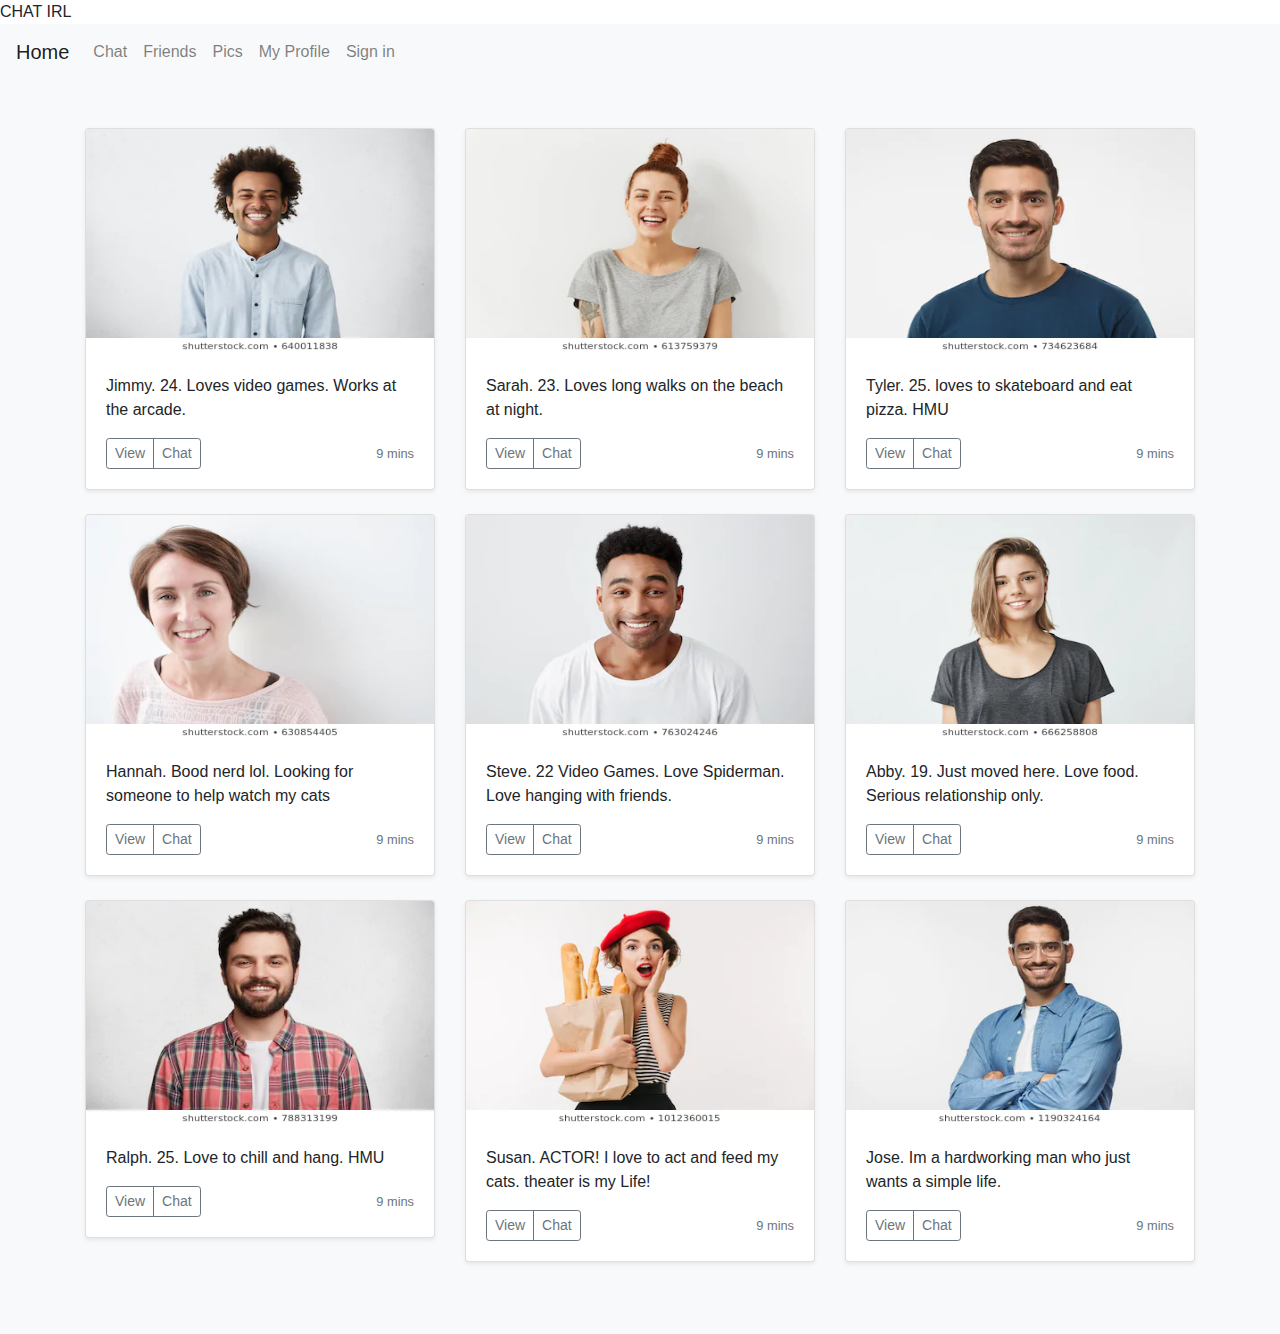
<file: index.html>
<!DOCTYPE html>
<html>

<head>

   <meta charset="utf-8" />
   <meta name="viewport" content="width=device-width, initial-scale=1" />
   <title>CHAT IRL</title>
   <link rel="stylesheet" href="https://stackpath.bootstrapcdn.com/bootstrap/4.5.2/css/bootstrap.min.css"
      integrity="sha384-JcKb8q3iqJ61gNV9KGb8thSsNjpSL0n8PARn9HuZOnIxN0hoP+VmmDGMN5t9UJ0Z" crossorigin="anonymous">
   <script src="java.js" charset="uft-8"></script>
</head>

<header>CHAT IRL</header>

<body>
   <nav class="navbar navbar-expand-lg navbar-light bg-light">
      <a class="navbar-brand" href="#">Home</a>
      <button class="navbar-toggler" type="button" data-toggle="collapse" data-target="#navbarNav"
         aria-controls="navbarNav" aria-expanded="false" aria-label="Toggle navigation">
         <span class="navbar-toggler-icon"></span>
      </button>
      <div class="collapse navbar-collapse" id="navbarNav">
         <ul class="navbar-nav">
            <li>
               <a class="nav-link" href="chat.html">Chat<span class="sr-only">(current)</span></a>
            </li>
            <li class="nav-item">
               <a class="nav-link" href="friedns.html">Friends</a>
            </li>
            <li class="nav-item">
               <a class="nav-link" href="pics.html">Pics</a>
            </li>
            <li class="nav-item">
               <a class="nav-link" href="friends.html">My Profile</a>
            </li>
            <li class="nav-item">
               <a class="nav-link" href="signin.html">Sign in</a>
            </li>
         </ul>
      </div>
   </nav>
   <div class="album py-5 bg-light">
      <div class="container">

         <div class="row">
            <div class="col-md-4">
               <div class="card mb-4 shadow-sm">
                  <img class="bd-image-img card-img-top" src="dude1.webp" width="100%" height="225"
                     preserveAspectRatio="xMidYMid slice" focusable="false" role="img" aria-label="image">
                  <title>image</title>
                  <rect width="100%" height="100%" /><text x="50%" y="50%" dy=".3em"></text></img>
                  <div class="card-body">
                     <p class="card-text">Jimmy. 24. Loves video games. Works at the arcade.</p>
                     <div class="d-flex justify-content-between align-items-center">
                        <div class="btn-group">
                           <button type="button" class="btn btn-sm btn-outline-secondary">View</button>
                           <button type="button" class="btn btn-sm btn-outline-secondary">Chat</button>
                        </div>
                        <small class="text-muted">9 mins</small>
                     </div>
                  </div>
               </div>
            </div>
            <div class="col-md-4">
               <div class="card mb-4 shadow-sm">
                  <img class="bd-image-img card-img-top" src="girl1.webp" width="100%" height="225"
                     preserveAspectRatio="xMidYMid slice" focusable="false" role="img" aria-label="image: ">
                  <title>image</title>
                  <rect width="100%" height="100%" fill="#55595c" /><text x="50%" y="50%" dy=".3em"></text></img>
                  <div class="card-body">
                     <p class="card-text">Sarah. 23. Loves long walks on the beach at night.</p>
                     <div class="d-flex justify-content-between align-items-center">
                        <div class="btn-group">
                           <button type="button" class="btn btn-sm btn-outline-secondary">View</button>
                           <button type="button" class="btn btn-sm btn-outline-secondary">Chat</button>
                        </div>
                        <small class="text-muted">9 mins</small>
                     </div>
                  </div>
               </div>
            </div>
            <div class="col-md-4">
               <div class="card mb-4 shadow-sm">
                  <img class="bd-image-img card-img-top" src="guy6.webp" width="100%" height="225"
                     preserveAspectRatio="xMidYMid slice" focusable="false" role="img" aria-label="image: ">
                  <title>image</title>
                  <rect width="100%" height="100%" fill="#55595c" /><text x="50%" y="50%" dy=".3em"></text></img>
                  <div class="card-body">
                     <p class="card-text">Tyler. 25. loves to skateboard and eat pizza. HMU</p>
                     <div class="d-flex justify-content-between align-items-center">
                        <div class="btn-group">
                           <button type="button" class="btn btn-sm btn-outline-secondary">View</button>
                           <button type="button" class="btn btn-sm btn-outline-secondary">Chat</button>
                        </div>
                        <small class="text-muted">9 mins</small>
                     </div>
                  </div>
               </div>
            </div>

            <div class="col-md-4">
               <div class="card mb-4 shadow-sm">
                  <img class="bd-image-img card-img-top" src="girl3.webp" width="100%" height="225"
                     preserveAspectRatio="xMidYMid slice" focusable="false" role="img" aria-label="image: ">
                  <title>image</title>
                  <rect width="100%" height="100%" fill="#55595c" /><text x="50%" y="50%" dy=".3em"></text></img>
                  <div class="card-body">
                     <p class="card-text">Hannah. Bood nerd lol. Looking for someone to help watch my cats</p>
                     <div class="d-flex justify-content-between align-items-center">
                        <div class="btn-group">
                           <button type="button" class="btn btn-sm btn-outline-secondary">View</button>
                           <button type="button" class="btn btn-sm btn-outline-secondary">Chat</button>
                        </div>
                        <small class="text-muted">9 mins</small>
                     </div>
                  </div>
               </div>
            </div>
            <div class="col-md-4">
               <div class="card mb-4 shadow-sm">
                  <img class="bd-image-img card-img-top" src="guy7.webp" width="100%" height="225"
                     preserveAspectRatio="xMidYMid slice" focusable="false" role="img" aria-label="image: ">
                  <title>image</title>
                  <rect width="100%" height="100%" fill="#55595c" /><text x="50%" y="50%" dy=".3em"></text></img>
                  <div class="card-body">
                     <p class="card-text">Steve. 22 Video Games. Love Spiderman. Love hanging with friends.</p>
                     <div class="d-flex justify-content-between align-items-center">
                        <div class="btn-group">
                           <button type="button" class="btn btn-sm btn-outline-secondary">View</button>
                           <button type="button" class="btn btn-sm btn-outline-secondary">Chat</button>
                        </div>
                        <small class="text-muted">9 mins</small>
                     </div>
                  </div>
               </div>
            </div>
            <div class="col-md-4">
               <div class="card mb-4 shadow-sm">
                  <img class="bd-image-img card-img-top" src="girl6.webp" width="100%" height="225"
                     preserveAspectRatio="xMidYMid slice" focusable="false" role="img" aria-label="image: ">
                  <title>image</title>
                  <rect width="100%" height="100%" fill="#55595c" /><text x="50%" y="50%" dy=".3em"></text></img>
                  <div class="card-body">
                     <p class="card-text">Abby. 19. Just moved here. Love food. Serious relationship only.</p>
                     <div class="d-flex justify-content-between align-items-center">
                        <div class="btn-group">
                           <button type="button" class="btn btn-sm btn-outline-secondary">View</button>
                           <button type="button" class="btn btn-sm btn-outline-secondary">Chat</button>
                        </div>
                        <small class="text-muted">9 mins</small>
                     </div>
                  </div>
               </div>
            </div>

            <div class="col-md-4">
               <div class="card mb-4 shadow-sm">
                  <img class="bd-image-img card-img-top" src="guy8.webp" width="100%" height="225"
                     preserveAspectRatio="xMidYMid slice" focusable="false" role="img" aria-label="image: ">
                  <title>image</title>
                  <rect width="100%" height="100%" fill="#55595c" /><text x="50%" y="50%" dy=".3em"></text></img>
                  <div class="card-body">
                     <p class="card-text">Ralph. 25. Love to chill and hang. HMU</p>
                     <div class="d-flex justify-content-between align-items-center">
                        <div class="btn-group">
                           <button type="button" class="btn btn-sm btn-outline-secondary">View</button>
                           <button type="button" class="btn btn-sm btn-outline-secondary">Chat</button>
                        </div>
                        <small class="text-muted">9 mins</small>
                     </div>
                  </div>
               </div>
            </div>
            <div class="col-md-4">
               <div class="card mb-4 shadow-sm">
                  <img class="bd-image-img card-img-top" src="girl5.webp" width="100%" height="225"
                     preserveAspectRatio="xMidYMid slice" focusable="false" role="img" aria-label="image: ">
                  <title>image</title>
                  <rect width="100%" height="100%" fill="#55595c" /><text x="50%" y="50%" dy=".3em"></text></img>
                  <div class="card-body">
                     <p class="card-text">Susan. ACTOR! I love to act and feed my cats. theater is my Life!</p>
                     <div class="d-flex justify-content-between align-items-center">
                        <div class="btn-group">
                           <button type="button" class="btn btn-sm btn-outline-secondary">View</button>
                           <button type="button" class="btn btn-sm btn-outline-secondary">Chat</button>
                        </div>
                        <small class="text-muted">9 mins</small>
                     </div>
                  </div>
               </div>
            </div>
            <div class="col-md-4">
               <div class="card mb-4 shadow-sm">
                  <img class="bd-image-img card-img-top" src="guy5.webp" width="100%" height="225"
                     preserveAspectRatio="xMidYMid slice" focusable="false" role="img" aria-label="image: ">
                  <title>image</title>
                  <rect width="100%" height="100%" fill="#55595c" /><text x="50%" y="50%" dy=".3em"></text></img>
                  <div class="card-body">
                     <p class="card-text">Jose. Im a hardworking man who just wants a simple life. </p>
                     <div class="d-flex justify-content-between align-items-center">
                        <div class="btn-group">
                           <button type="button" class="btn btn-sm btn-outline-secondary">View</button>
                           <button type="button" class="btn btn-sm btn-outline-secondary">Chat</button>
                        </div>
                        <small class="text-muted">9 mins</small>
                     </div>
                  </div>
               </div>
            </div>
         </div>
      </div>
   </div>









   <script src="https://code.jquery.com/jquery-3.5.1.slim.min.js"
      integrity="sha384-DfXdz2htPH0lsSSs5nCTpuj/zy4C+OGpamoFVy38MVBnE+IbbVYUew+OrCXaRkfj"
      crossorigin="anonymous"></script>
   <script src="https://cdn.jsdelivr.net/npm/popper.js@1.16.1/dist/umd/popper.min.js"
      integrity="sha384-9/reFTGAW83EW2RDu2S0VKaIzap3H66lZH81PoYlFhbGU+6BZp6G7niu735Sk7lN"
      crossorigin="anonymous"></script>
   <script src="https://stackpath.bootstrapcdn.com/bootstrap/4.5.2/js/bootstrap.min.js"
      integrity="sha384-B4gt1jrGC7Jh4AgTPSdUtOBvfO8shuf57BaghqFfPlYxofvL8/KUEfYiJOMMV+rV"
      crossorigin="anonymous"></script>
</body>

<footer></footer>

</html>
</file>
